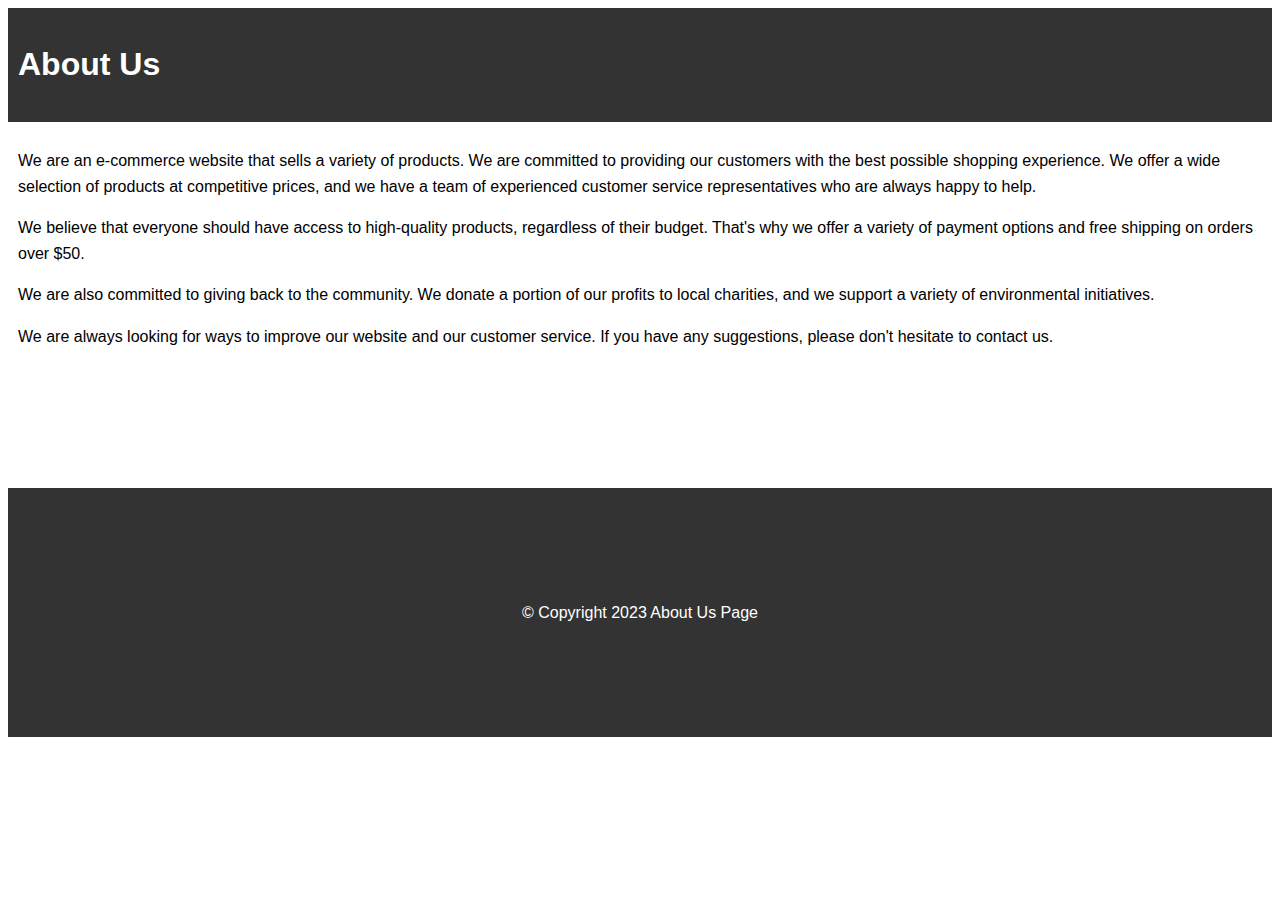
<file: about.html>
<!DOCTYPE html>
<html lang="en">
<head>
  <meta charset="UTF-8">
  <meta name="viewport" content="width=device-width, initial-scale=1.0">
  <title>About Us</title>
  <link rel="stylesheet" href="about.css">
</head>
<body>
  <header>
    <h1>About Us</h1>
  </header>
  <main>
    <p>We are an e-commerce website that sells a variety of products. We are committed to providing our customers with the best possible shopping experience. We offer a wide selection of products at competitive prices, and we have a team of experienced customer service representatives who are always happy to help.</p>

    <p>We believe that everyone should have access to high-quality products, regardless of their budget. That's why we offer a variety of payment options and free shipping on orders over $50.</p>

    <p>We are also committed to giving back to the community. We donate a portion of our profits to local charities, and we support a variety of environmental initiatives.</p>

    <p>We are always looking for ways to improve our website and our customer service. If you have any suggestions, please don't hesitate to contact us.</p>
  </main>
  <footer>
    <p>© Copyright 2023 About Us Page</p>
  </footer>
</body>
</html>
</file>
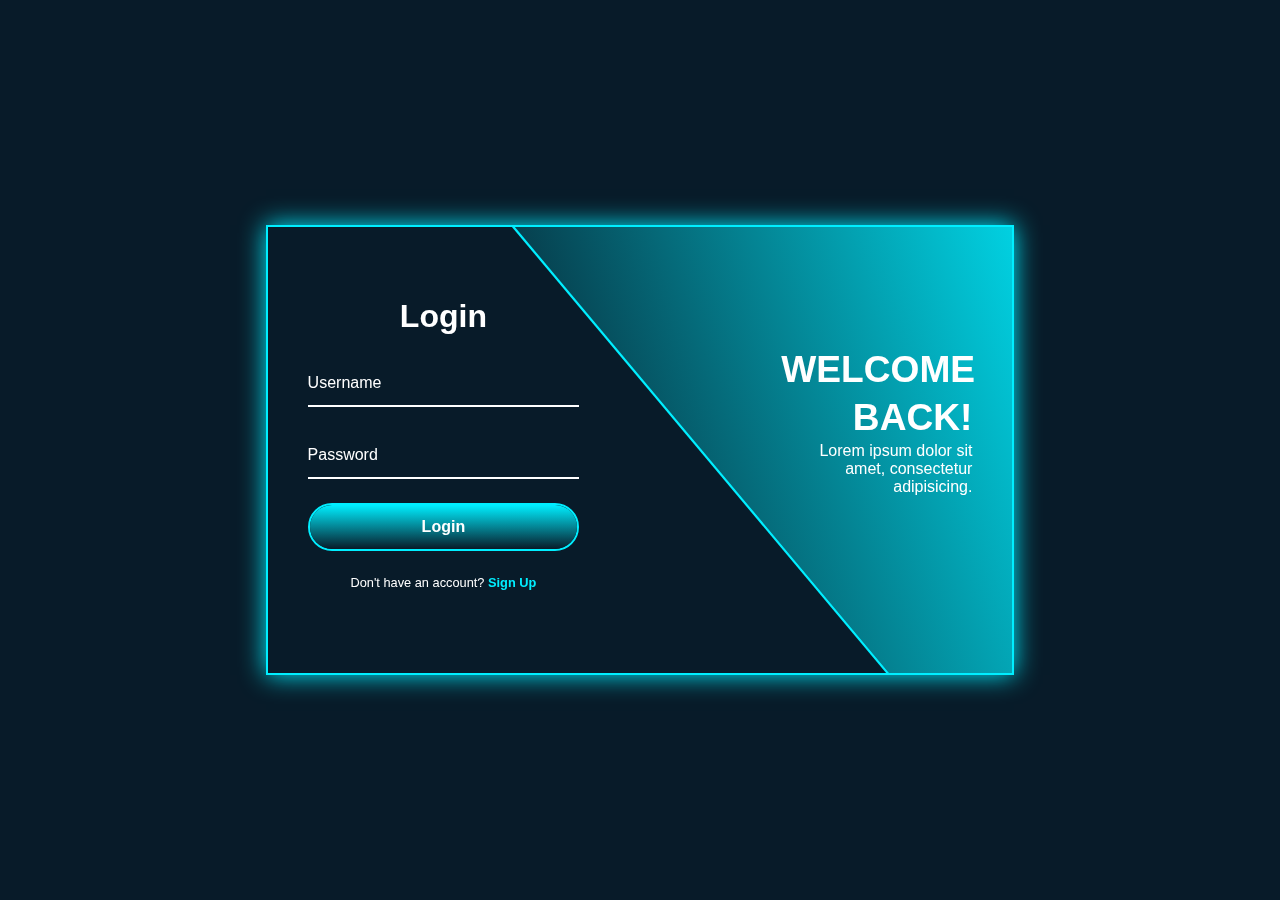
<file: login_form.html>
<!DOCTYPE html>
<html lang="en">

<head>
    <meta charset="UTF-8">
    <meta name="viewport" content="width=device-width, initial-scale=1.0">
    <title>Document</title>
    <link rel="stylesheet" href="login_form.css">
    <link rel="stylesheet" href="https://cdnjs.cloudflare.com/ajax/libs/font-awesome/6.4.2/css/all.min.css"
    integrity="sha512-z3gLpd7yknf1YoNbCzqRKc4qyor8gaKU1qmn+CShxbuBusANI9QpRohGBreCFkKxLhei6S9CQXFEbbKuqLg0DA=="
    crossorigin="anonymous" referrerpolicy="no-referrer"/>
</head>

<body>
    <div class="wrapper">
        <span class="bg-animate"></span>

        <span class="bg-animate2"></span>
        <div class="form-box login">
            <h2 class="animation" style="--i:0; --j:21">Login</h2>
            <form action="#">
                <div class="input-box animation" style="--i:1; --j:22">
                    <input type="text" required>
                    <label>Username</label>
                    <i class="fa fa-user" aria-hidden="true"></i>
                </div>
                <div class="input-box animation" style="--i:2; --j:23">
                    <input type="password" required>
                    <label>Password</label>
                    <i class="fa fa-lock" aria-hidden="true"></i>
                </div>
                <button type="submit" class="btn animation" style="--i:3; --j:24">Login</button>
                <div class="logreg-link animation" style="--i:4; --j:25">
                    <p>Don't have an account? <a href="#" class="register-link">Sign Up</a></p>
                </div>
            </form>
        </div>
        <div class="info-text login">
            <h2 class="animation" style="--i:0;  --j:20">Welcome Back!</h2>
            <p class="animation" style="--i:1;  --j:21">Lorem ipsum dolor sit amet, consectetur adipisicing.</p>
        </div>
        <div class="form-box register">
            <h2 class="animation" style="--i:17; --j:0">Sign Up</h2>
            <form action="#">
                <div class="input-box animation" style="--i:18; --j:1">
                    <input type="text" required>
                    <label>Username</label>
                    <i class="fa fa-user" aria-hidden="true"></i>
                </div>
                <div class="input-box animation" style="--i:19;  --j:2">
                    <input type="text" required>
                    <label>Email</label>
                    <i class="fa fa-envelope" aria-hidden="true"></i>
                </div>
                <div class="input-box animation" style="--i:20;  --j:3">
                    <input type="password" required>
                    <label>Password</label>
                    <i class="fa fa-lock" aria-hidden="true"></i>
                </div>
                <button type="submit" class="btn animation" style="--i:21;  --j:4">Sign Up</button>
                <div class="logreg-link animation" style="--i:22;  --j:5">
                    <p>Already have an account? <a href="#" class="login-link">Login</a></p>
                </div>
            </form>
        </div>
        <div class="info-text register">
            <h2 class="animation" style="--i:17; --j:0">Welcome to our website!</h2>
            <p class="animation" style="--i:18; --j:1">Lorem ipsum dolor sit amet, consectetur adipisicing.</p>
        </div>
    </div>



    <!-- <script src="program.js"></script> -->


    <script>
        const wrapper = document.querySelector('.wrapper');
  const registerLink = document.querySelector('.register-link');
  const loginLink = document.querySelector('.login-link');
  registerLink.onclick = () => {
    wrapper.classList.add("active");
  }

  loginLink.onclick = () => {
    wrapper.classList.remove("active");
  }
    </script>
</body>

</html>
</file>
<file: about.css>
body {
    font-family: Arial, sans-serif;
    line-height: 1.6;
  }
  
  header {
    background-color: #333;
    color: #fff;
    padding: 10px;
  }
  
  main {
    padding: 10px;
  }
  
  footer {
    background-color: #333;
    color: #fff;
    padding: 6rem;
    text-align: center;
    margin-top: 7rem;
  }
</file>
<file: login_form.css>
*{
    margin: 0;
    padding: 0;
    box-sizing: border-box;
    font-family: sans-serif;
}
body{
    display: flex;
    justify-content: center;
    align-items: center; 
    min-height: 100vh;
    background: #081b29;
}
.wrapper{
    position: relative;
    width: 46.8rem;
    height: 28.1rem;
    background: transparent;
    border: 2px solid #0ef;
    box-shadow: 0 0 1.5rem #0ef;
    overflow: hidden;
} 
.wrapper .form-box{
    position: absolute;
    top: 0;
    width: 50%;
    height: 100%;
    display: flex;
    flex-direction: column;
    justify-content: center;
}
.wrapper .form-box.login{
    left: 0;
    padding: 0rem 3.8rem 0rem 2.5rem;
}
.wrapper .form-box.login .animation{
    transform: translateX(0);
    opacity: 1;
    filter: blur(0);
    transition: 0.7s ease;
    transition-delay: calc(0.1s * var(--j));
}
.wrapper.active .form-box.login .animation{
    transform: translateX(-120%);
    opacity: 0;
    filter: blur(8px);
    transition-delay: calc(0.1s * var(--i));
}
.wrapper .form-box.register{
    right: 0;
    padding: 0rem 2.5rem 0rem 3.8rem;
    pointer-events: none;

}
.wrapper.active .form-box.register{
    pointer-events: auto;
}
.wrapper .form-box.register .animation{
    transform: translateX(120%);
    opacity: 0;
    filter: blur(8px);
    transition: 0.7s ease;
    transition-delay: calc(.1s*var(--j)); 
}
.wrapper.active .form-box.register .animation{
    transform: translateX(0);
    opacity: 1;
    filter: blur(0);
    transition-delay: calc(.1s*var(--i));  
}
.form-box h2{
    font-size: 2rem;
    color: #fff;
    text-align: center;
}
.form-box .input-box{
    position: relative;
    width: 100%;
    height: 3rem;
    margin: 1.5rem 0rem;
}
.input-box input{
    width: 100%;
    height: 100%;
    background: transparent;
    border: none;
    outline: none;
    border-bottom: 2px solid #fff;
    padding-right: 1.5rem;
    font-size: 1rem;
    color: #fff;
    font-weight: 500;
    transition: 0.5s;
}
.input-box input:focus,
.input-box input:focus{
    border-bottom-color: #0ef;
}
.input-box label{
    position: absolute;
    top: 50%;
    left: 0;
    transform: translateY(-50%);
    font-size: 1rem;
    color: #fff;
    pointer-events: none;
    transition: 0.5s;
}
.input-box input:focus~label,
.input-box input:valid~label{
    top: -5px;
    color: #0ef;
}
.input-box i{
    position: absolute;
    top: 50%;
    right: 0;
    transform: translateY(-50%);
    font-size: 1.2rem;
    color: #fff;
    transition: 0.5s;
}
.input-box input:focus~i,
.input-box input:focus~i{
    color: #0ef;
}    
.btn{
    position: relative;
    width: 100%;
    height: 3rem;
    background: transparent;
    border: 2px solid #0ef;
    outline: none;
    border-radius: 40px;
    cursor: pointer;
    font-size: 1rem;
    color: #fff;
    font-weight: 600;
    overflow: hidden;
    z-index: 1;
}
.btn::before{
    content:'';
    position:absolute;
    width: 100%;
    height: 300%;
    top: -100%;
    left: 0;
    background: linear-gradient(#081b29,#0ef,#081b29,#0ef);
    z-index: -1;
    transition: 0.5s;
}
.btn:hover::before{
    top: 0;
}
.form-box .logreg-link{
    font-size: 0.8rem;
    color: #fff;
    text-align: center;
    margin: 1.5rem 0rem 0.8rem;
}
.logreg-link p a{
    color:#0ef;
    text-decoration: none;
    font-weight: 600;
}
.logreg-link p a:hover{
    text-decoration: underline;
}
.wrapper .info-text{
    position: absolute;
    top: 0;
    width: 51%;
    height: 100%;
    display: flex;
    flex-direction: column;
    justify-content: center;
}
.wrapper .info-text.login{
    right: 0;
    text-align: right;
    padding: 0 2.5rem 3.7rem 9.3rem;
}
.wrapper .info-text.login .animation{
    transform: translateX(0);
    opacity: 1;
    filter: blur(0);
    transition: 0.7s ease;
    transition-delay: calc(0.1s * var(--j));
}
.wrapper.active .info-text.login .animation{
    transform: translateX(120%);
    opacity: 0;
    filter: blur(8px);
    transition-delay: calc(0.1s * var(--i));
}
.wrapper .info-text.register{
    left: 0;
    text-align: left;
    padding: 0 9.3rem 3.7rem 2.5rem;
    pointer-events: none;
}
.wrapper.active .info-text.register{
    pointer-events: auto;
}
.wrapper .info-text.register .animation{
    transform: translateX(-120%);
    opacity: 0;
    filter: blur(8px);
    transition: 0.7s ease;
    transition-delay: calc(0.1s * var(--j));
}
.wrapper.active .info-text.register .animation{
    transform: translateX(0);
    opacity: 1;
    filter: blur(0);
    transition-delay: calc(0.1s * var(--i));
}
.info-text h2{
    font-size: 2.32rem;
    color: #fff;
    line-height: 1.3;
    text-transform: uppercase;
}
.info-text p{
    font-size: 1rem;
    color: #fff;

}
.wrapper .bg-animate{
    position:absolute;
    top: -4px;
    right: 0;
    width: 53rem;
    height: 37.5rem;
    background: linear-gradient(45deg, #081b29, #0ef);
    border-bottom: 3px solid #0ef;
    transform: rotate(10deg) skewY(40deg);
    transform-origin: bottom right;
    transition: 1.5s ease;
    transition-delay: 1.6s;
}
.wrapper.active .bg-animate{
    transform: rotate(0) skewY(0);
    transition-delay: 0.5s;
}
.wrapper .bg-animate2{
    position:absolute;
    top: 100%;
    left: 15.6rem;
    width: 53rem;
    height: 43.7rem;
    background: #081b29;
    border-top: 3px solid #0ef;
    transform: rotate(0deg) skewY(0deg);
    transform-origin: bottom left;
    transition: 1.5s ease;
    transition-delay: 0.5s;
}
.wrapper.active .bg-animate2{
    transform: rotate(-11deg) skewY(-41deg);
    transition-delay: 1.2s;
}










@media screen and (max-width: 300px){
    .wrapper .form-box.login {
        width: 100%;
        margin-left: 3%;
    }
    .wrapper .form-box.register{
        width: 100%;
        margin-right: 3%;
    }
    .btn {
        width: 82%;
        height: 2.5rem;
        margin-left: 10%;
        font-size: 0.75rem;
    }
    .wrapper .bg-animate {
        display: none;
        transition-delay: 0.2s;
    }
    .wrapper .bg-animate2{
        display: none;
        transition-delay: 0.2s;
    }
   .wrapper .info-text.login {
        display: none;
    }
    .wrapper .info-text.register {
        display: none;
    } 
}
@media screen and (min-width: 300px) and (max-width: 500px){
    .wrapper .form-box.login {
        width: 100%;
        margin-left: 3%;
    }
    .wrapper .form-box.register{
        width: 100%;
        margin-right: 3%;
    }
    .btn {
        width: 85%;
        height: 2.5rem;
        margin-left: 10%;
    }
    .wrapper .bg-animate {
        display: none;
        transition-delay: 0.2s;
    }
    .wrapper .bg-animate2{
        display: none;
        transition-delay: 0.2s;
    }
   .wrapper .info-text.login {
        display: none;
    }
    .wrapper .info-text.register {
        display: none;
    }
}
@media screen and (min-width: 500px) and (max-width: 800px){
    .wrapper {
        margin: 2rem;
    }
    .wrapper .form-box {
        width: 100%;
        margin-left: 3%;
    }
    .wrapper .form-box.register{
        width: 100%;
        margin-right: 3%;
    }
    .btn {
        width: 50%;
        margin-left: 25%;
    }
    .wrapper .bg-animate {
        display: none;
        transition-delay: 0.2s;
    }
    .wrapper .bg-animate2{
        display: none;
        transition-delay: 0.2s;
    }
   .wrapper .info-text.login {
        display: none;
    }
    .wrapper .info-text.register {
        display: none;
    }
}
</file>
